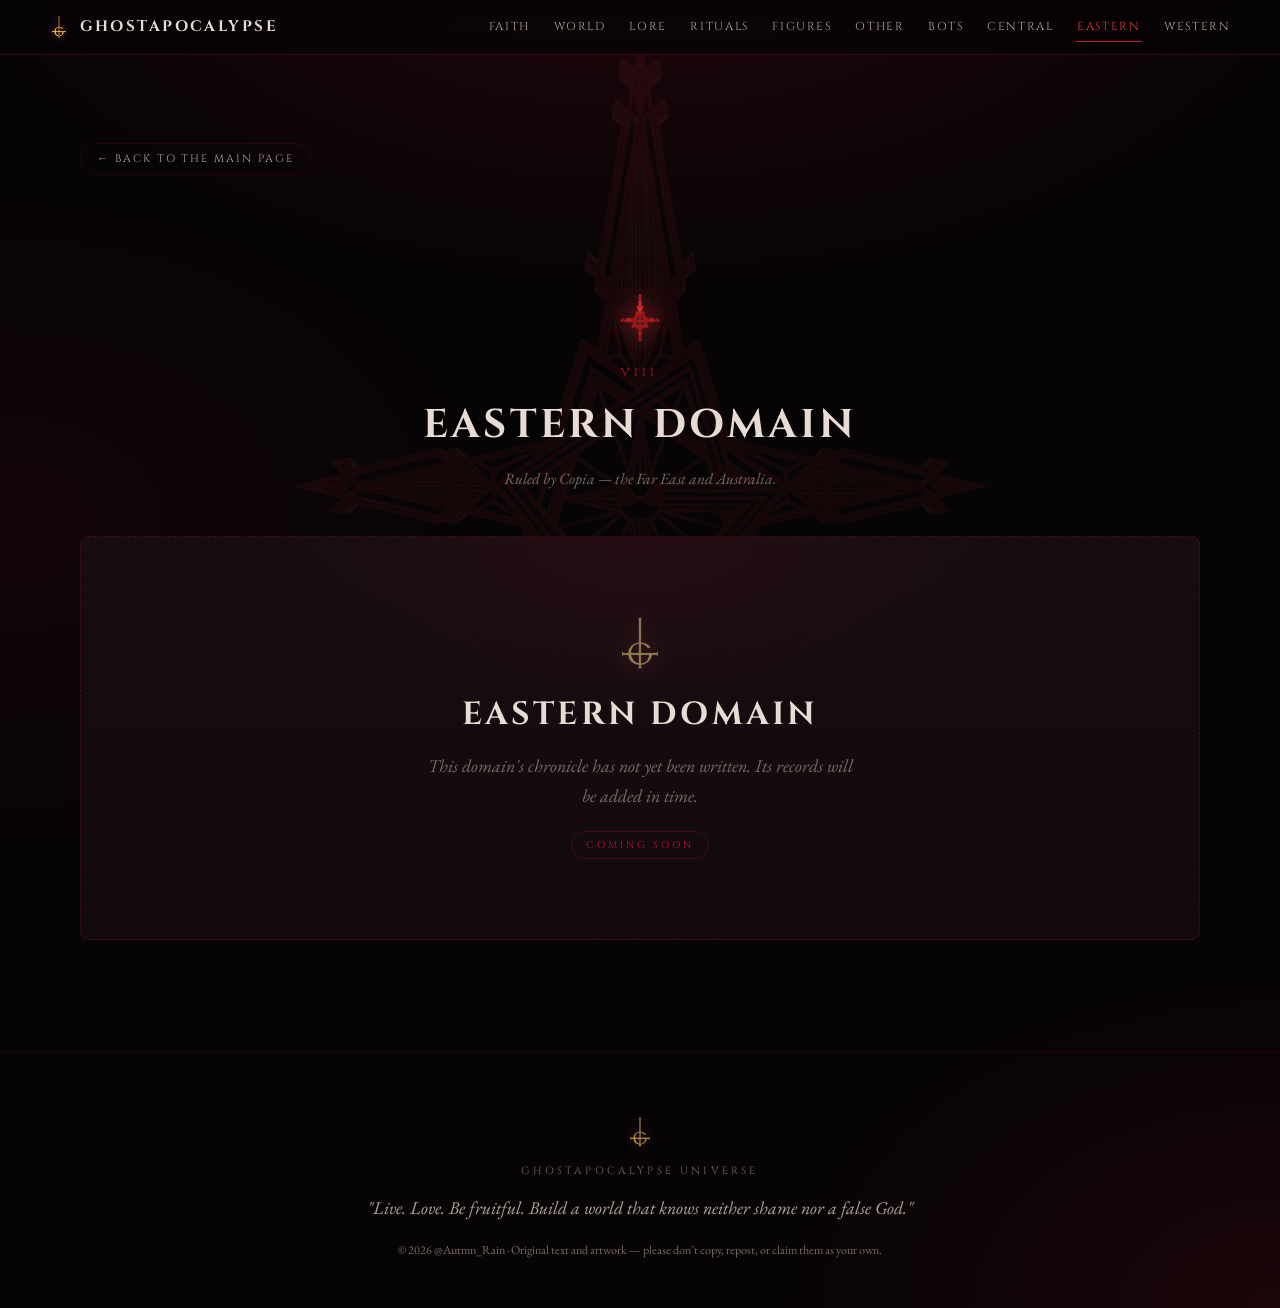
<file: eastern.html>
<!DOCTYPE html>
<html lang="en">
<head>
<meta charset="UTF-8" />
<meta name="viewport" content="width=device-width, initial-scale=1.0" />
<title>Eastern Domain — Ghostapocalypse Universe</title>
<meta name="description" content="The Eastern Domain of the Empire of Emeritus III — ruled by Copia." />
<link rel="preconnect" href="https://fonts.googleapis.com" />
<link rel="preconnect" href="https://fonts.gstatic.com" crossorigin />
<link href="https://fonts.googleapis.com/css2?family=Cinzel:wght@400;600;700;900&family=EB+Garamond:ital,wght@0,400;0,500;1,400&display=swap" rel="stylesheet" />
<link rel="stylesheet" href="styles.css" />
<script defer src="analytics.js"></script>
</head>
<body class="domain-page eastern-page">

<div class="bg-pentagram" aria-hidden="true"></div>

<!-- ===================== HEADER ===================== -->
<header class="topbar">
  <div class="brand">
    <img class="gru" src="grucifix.png" alt="Grucifix" />
    Ghostapocalypse
  </div>
  <nav class="nav">
    <a href="index.html#faith">Faith</a>
    <a href="index.html#world">World</a>
    <a href="index.html#lore">Lore</a>
    <a href="index.html#rituals">Rituals</a>
    <a href="index.html#figures">Figures</a>
    <a href="index.html#other">Other</a>
    <a href="index.html#bots">Bots</a>
    <a href="central.html">Central</a>
    <a href="eastern.html" class="active" aria-current="page">Eastern</a>
    <a href="western.html">Western</a>
  </nav>
</header>

<main>

  <div class="wrap" style="padding-bottom:0;">
    <a class="back-link" href="index.html">← Back to the Main Page</a>
  </div>

  <!-- ===================== EASTERN DOMAIN ===================== -->
  <section class="block" id="eastern">
    <div class="wrap">
      <div class="section-head">
        <img class="gru" src="Eastern/Grucifix%20IV%20Era%20red-icon.webp" alt="Grucifix of the IV era" />
        <span class="section-num">VIII</span>
        <h2>Eastern Domain</h2>
        <p class="sub">Ruled by Copia — the Far East and Australia.</p>
      </div>
      <div class="domain-empty">
        <img class="gru" src="grucifix.png" alt="" aria-hidden="true" />
        <h3>Eastern Domain</h3>
        <p>This domain's chronicle has not yet been written. Its records will be added in time.</p>
        <span class="soon">Coming Soon</span>
      </div>
    </div>
  </section>

</main>

<!-- ===================== FOOTER ===================== -->
<footer>
  <img class="gru" src="grucifix.png" alt="" aria-hidden="true" />
  <div class="fz">Ghostapocalypse Universe</div>
  <div class="fq">"Live. Love. Be fruitful. Build a world that knows neither shame nor a false God."</div>
  <div class="fcopy">© 2026 @Autmn_Rain · Original text and artwork — please don’t copy, repost, or claim them as your own.</div>
</footer>

</body>
</html>
</file>
<file: styles.css>
﻿  :root {
    --bg: #070405;
    --bg-2: #0d0709;
    --panel: #120a0d;
    --panel-2: #170d10;
    --ink: #e8dbd4;
    --ink-dim: #b7a49b;
    --ink-faint: #7c6a63;
    --red: #c31432;
    --red-bright: #e63946;
    --red-deep: #7a0d20;
    --gold: #c9a24a;
    --line: rgba(195, 20, 50, 0.28);
    --line-soft: rgba(195, 20, 50, 0.14);
    --shadow: 0 20px 60px rgba(0, 0, 0, 0.6);
    --serif: "EB Garamond", Georgia, serif;
    --display: "Cinzel", "Times New Roman", serif;
  }

  * { box-sizing: border-box; }

  html { scroll-behavior: smooth; }

  body {
    margin: 0;
    background:
      radial-gradient(1200px 700px at 50% -10%, rgba(195, 20, 50, 0.16), transparent 60%),
      radial-gradient(900px 600px at 100% 100%, rgba(122, 13, 32, 0.18), transparent 55%),
      radial-gradient(900px 600px at 0 40%, rgba(122, 13, 32, 0.10), transparent 55%),
      var(--bg);
    color: var(--ink);
    font-family: var(--serif);
    font-size: 18px;
    line-height: 1.65;
    -webkit-font-smoothing: antialiased;
    overflow-x: hidden;
  }

  /* fixed rotating pentagram watermark */
  .bg-pentagram {
    position: fixed;
    top: 50%;
    left: 50%;
    width: min(120vh, 120vw);
    height: min(120vh, 120vw);
    transform: translate(-50%, -50%);
    background-image: url("design%20pentargamma.png");
    background-size: contain;
    background-repeat: no-repeat;
    background-position: center;
    opacity: 0.06;
    mix-blend-mode: screen;
    pointer-events: none;
    z-index: 0;
    animation: spin 220s linear infinite;
  }
  @keyframes spin { to { transform: translate(-50%, -50%) rotate(360deg); } }

  img { max-width: 100%; display: block; }

  a { color: var(--red-bright); text-decoration: none; }

  /* ---------- Header ---------- */
  .topbar {
    position: sticky;
    top: 0;
    z-index: 50;
    display: flex;
    align-items: center;
    justify-content: space-between;
    gap: 1rem;
    padding: 0.7rem clamp(1rem, 4vw, 3rem);
    background: rgba(7, 4, 5, 0.82);
    backdrop-filter: blur(10px);
    border-bottom: 1px solid var(--line);
  }
  .brand {
    display: flex;
    align-items: center;
    gap: 0.6rem;
    font-family: var(--display);
    font-weight: 700;
    font-size: 0.95rem;
    letter-spacing: 0.16em;
    color: var(--ink);
    text-transform: uppercase;
  }
  .brand .gru {
    width: 22px;
    height: 22px;
    object-fit: contain;
    filter: invert(1) sepia(1) saturate(6) hue-rotate(320deg) drop-shadow(0 0 4px rgba(230, 57, 70, 0.7));
    mix-blend-mode: screen;
  }
  .nav {
    display: flex;
    gap: clamp(0.5rem, 1.6vw, 1.4rem);
    flex-wrap: wrap;
    justify-content: flex-end;
  }
  .nav a {
    font-family: var(--display);
    font-size: 0.72rem;
    letter-spacing: 0.14em;
    text-transform: uppercase;
    color: var(--ink-dim);
    padding: 0.35rem 0.1rem;
    border-bottom: 1px solid transparent;
    transition: color 0.2s, border-color 0.2s;
  }
  .nav a:hover { color: var(--red-bright); border-color: var(--red); }

  /* ---------- Hero ---------- */
  .hero {
    position: relative;
    z-index: 1;
    text-align: center;
    padding: clamp(3.5rem, 10vw, 7rem) clamp(1rem, 5vw, 3rem) clamp(2.5rem, 6vw, 4rem);
  }
  .hero .sigil {
    width: clamp(120px, 20vw, 190px);
    margin: 0 auto clamp(1.2rem, 3vw, 2rem);
    filter: drop-shadow(0 0 26px rgba(195, 20, 50, 0.55));
    mix-blend-mode: screen;
  }
  .hero .eyebrow {
    font-family: var(--display);
    letter-spacing: 0.5em;
    text-transform: uppercase;
    font-size: 0.75rem;
    color: var(--red-bright);
    margin-bottom: 1.2rem;
    padding-left: 0.5em;
  }
  h1.hero-title {
    font-family: var(--display);
    font-weight: 900;
    font-size: clamp(2.2rem, 8vw, 5.2rem);
    line-height: 1.02;
    letter-spacing: 0.03em;
    margin: 0;
    background: linear-gradient(180deg, #fff 0%, #e8c9c9 45%, var(--red-bright) 100%);
    -webkit-background-clip: text;
    background-clip: text;
    -webkit-text-fill-color: transparent;
    text-shadow: 0 0 60px rgba(195, 20, 50, 0.35);
  }
  .hero .lede {
    max-width: 640px;
    margin: 1.5rem auto 0;
    color: var(--ink-dim);
    font-size: clamp(1rem, 2.2vw, 1.15rem);
    font-style: italic;
  }
  .scroll-hint {
    display: inline-block;
    margin-top: 2.2rem;
    font-family: var(--display);
    font-size: 0.65rem;
    letter-spacing: 0.35em;
    text-transform: uppercase;
    color: var(--ink-faint);
  }

  /* ---------- Layout ---------- */
  main { position: relative; z-index: 1; }

  .wrap {
    width: min(1120px, 92vw);
    margin: 0 auto;
    padding: clamp(2rem, 5vw, 3.5rem) 0;
  }

  section.block {
    padding: clamp(2rem, 5vw, 3.5rem) 0;
    border-top: 1px solid var(--line-soft);
  }
  section.block:first-of-type { border-top: none; }

  .section-head {
    text-align: center;
    margin-bottom: clamp(1.6rem, 4vw, 2.8rem);
  }
  .section-head .gru {
    width: 30px;
    height: 34px;
    object-fit: contain;
    margin: 0 auto 0.9rem;
    filter: invert(1) sepia(1) saturate(5) hue-rotate(320deg) drop-shadow(0 0 6px rgba(230, 57, 70, 0.6));
    mix-blend-mode: screen;
    opacity: 0.9;
  }
  .section-head h2 {
    font-family: var(--display);
    font-weight: 700;
    font-size: clamp(1.5rem, 4.2vw, 2.5rem);
    letter-spacing: 0.08em;
    text-transform: uppercase;
    margin: 0;
    color: var(--ink);
  }
  .section-head .sub {
    color: var(--ink-faint);
    font-style: italic;
    margin-top: 0.5rem;
    font-size: 0.98rem;
  }

  .section-num {
    display: block;
    font-family: var(--display);
    color: var(--red);
    letter-spacing: 0.4em;
    font-size: 0.7rem;
    margin-bottom: 0.6rem;
  }

  /* ---------- Tenets ---------- */
  .tenets {
    max-width: 820px;
    margin: 0 auto;
    list-style: none;
    counter-reset: tenet;
    padding: 0;
    display: grid;
    gap: 1rem;
  }
  .tenets li {
    counter-increment: tenet;
    position: relative;
    padding: 1.1rem 1.3rem 1.1rem 3.6rem;
    background: linear-gradient(180deg, var(--panel-2), var(--panel));
    border: 1px solid var(--line-soft);
    border-left: 2px solid var(--red);
    border-radius: 4px;
    font-size: 1.06rem;
  }
  .tenets li::before {
    content: counter(tenet, upper-roman);
    position: absolute;
    left: 1rem;
    top: 50%;
    transform: translateY(-50%);
    font-family: var(--display);
    font-weight: 700;
    color: var(--red);
    font-size: 1.1rem;
    min-width: 1.8rem;
  }

  /* ---------- Map ---------- */
  .map-card {
    position: relative;
    margin: 0 auto;
    border: 1px solid var(--line);
    border-radius: 6px;
    padding: 0.6rem;
    background: linear-gradient(180deg, var(--panel-2), var(--panel));
    box-shadow: var(--shadow);
    overflow: hidden;
  }
  .map-card::before {
    content: "";
    position: absolute;
    inset: 0;
    background: radial-gradient(600px 300px at 50% 0, rgba(195, 20, 50, 0.12), transparent 70%);
    pointer-events: none;
  }
  .map-frame {
    position: relative;
    border-radius: 4px;
    overflow: hidden;
    background: #050303;
    cursor: zoom-in;
  }
  .map-frame img {
    width: 100%;
    height: auto;
    transition: transform 0.6s ease;
  }
  .map-frame:hover img { transform: scale(1.02); }
  .map-caption {
    display: flex;
    justify-content: space-between;
    align-items: baseline;
    gap: 1rem;
    padding: 0.8rem 0.4rem 0.2rem;
    font-family: var(--display);
    letter-spacing: 0.12em;
    text-transform: uppercase;
    font-size: 0.72rem;
    color: var(--ink-faint);
    flex-wrap: wrap;
  }
  .map-caption .t { color: var(--ink-dim); }

  /* ---------- Cards / info grid ---------- */
  .grid {
    display: grid;
    grid-template-columns: repeat(auto-fit, minmax(300px, 1fr));
    gap: 1.1rem;
  }
  .card {
    position: relative;
    background: linear-gradient(180deg, var(--panel-2), var(--panel));
    border: 1px solid var(--line-soft);
    border-radius: 6px;
    padding: 1.4rem 1.5rem;
    transition: border-color 0.25s, transform 0.25s;
  }
  .card:hover { border-color: var(--line); transform: translateY(-2px); }
  .card h3 {
    font-family: var(--display);
    font-weight: 700;
    font-size: 1.02rem;
    letter-spacing: 0.09em;
    text-transform: uppercase;
    color: var(--red-bright);
    margin: 0 0 0.6rem;
  }
  .card p { margin: 0; color: var(--ink-dim); font-size: 0.99rem; }
  .card p + p { margin-top: 0.7rem; }
  .card.wide { grid-column: 1 / -1; }

  .card .tag {
    display: inline-block;
    font-family: var(--display);
    font-size: 0.6rem;
    letter-spacing: 0.2em;
    text-transform: uppercase;
    color: var(--gold);
    border: 1px solid rgba(201, 162, 74, 0.4);
    border-radius: 999px;
    padding: 0.12rem 0.55rem;
    margin-bottom: 0.7rem;
  }

  /* quotes */
  .quote {
    margin: 0.9rem 0 0;
    padding: 0.9rem 1.1rem;
    border-left: 2px solid var(--red);
    background: rgba(195, 20, 50, 0.06);
    font-style: italic;
    color: var(--ink);
    border-radius: 0 4px 4px 0;
  }
  .quote cite {
    display: block;
    font-style: normal;
    font-family: var(--display);
    font-size: 0.68rem;
    letter-spacing: 0.15em;
    text-transform: uppercase;
    color: var(--ink-faint);
    margin-top: 0.5rem;
  }

  /* figure / papa cards */
  .figures { display: grid; gap: 1.1rem; }
  .figure-card {
    display: grid;
    grid-template-columns: 130px 1fr;
    gap: 1.4rem;
    align-items: start;
    background: linear-gradient(180deg, var(--panel-2), var(--panel));
    border: 1px solid var(--line-soft);
    border-radius: 6px;
    padding: 1.5rem;
    transition: border-color 0.25s;
  }
  .figure-card:hover { border-color: var(--line); }
  .figure-card .portrait {
    aspect-ratio: 1;
    border-radius: 50%;
    border: 1px solid var(--line);
    display: flex;
    align-items: center;
    justify-content: center;
    background:
      radial-gradient(circle at 50% 40%, rgba(195, 20, 50, 0.18), transparent 70%),
      var(--bg-2);
    font-family: var(--display);
    font-weight: 700;
    font-size: 2rem;
    color: var(--red-bright);
    text-transform: uppercase;
  }
  .figure-card .pname {
    font-family: var(--display);
    font-weight: 700;
    font-size: 1.25rem;
    color: var(--ink);
    margin: 0 0 0.15rem;
    letter-spacing: 0.04em;
  }
  .figure-card .ptitle {
    font-family: var(--display);
    font-size: 0.68rem;
    letter-spacing: 0.18em;
    text-transform: uppercase;
    color: var(--red);
    margin-bottom: 0.7rem;
  }
  .figure-card p { margin: 0; color: var(--ink-dim); font-size: 0.98rem; }
  .figure-card .meta {
    margin-top: 0.7rem;
    padding-top: 0.7rem;
    border-top: 1px dashed var(--line-soft);
    font-size: 0.9rem;
  }
  .figure-card .meta strong { color: var(--ink); font-weight: 500; }
  .figure-card .meta .lbl {
    font-family: var(--display);
    font-size: 0.6rem;
    letter-spacing: 0.18em;
    text-transform: uppercase;
    color: var(--ink-faint);
    display: block;
    margin-bottom: 0.2rem;
  }

  /* hymns list */
  .hymn-list {
    list-style: none;
    padding: 0;
    margin: 0.6rem 0 0;
    display: grid;
    gap: 0.4rem;
  }
  .hymn-list li {
    display: flex;
    justify-content: space-between;
    gap: 1rem;
    border-bottom: 1px dashed var(--line-soft);
    padding-bottom: 0.35rem;
    font-size: 0.98rem;
  }
  .hymn-list .who { color: var(--ink-dim); }
  .hymn-list .song { color: var(--gold); font-family: var(--display); font-size: 0.85rem; letter-spacing: 0.05em; }

  /* ordered ritual sub-sections */
  .ritual-block { margin-top: 1.2rem; }
  .ritual-block h3 {
    font-family: var(--display);
    color: var(--red-bright);
    font-size: 1.05rem;
    letter-spacing: 0.08em;
    text-transform: uppercase;
    margin: 0 0 0.6rem;
  }
  .flow {
    display: inline-flex;
    flex-wrap: wrap;
    align-items: center;
    gap: 0.5rem;
    margin: 0.8rem 0;
    font-family: var(--display);
    font-size: 0.8rem;
    letter-spacing: 0.08em;
    text-transform: uppercase;
  }
  .flow span {
    padding: 0.3rem 0.7rem;
    border: 1px solid var(--line);
    border-radius: 4px;
    background: rgba(195, 20, 50, 0.08);
    color: var(--ink);
  }
  .flow i { color: var(--red-bright); font-style: normal; }

  /* ---------- Placeholder domain panels ---------- */
  .domain-empty {
    display: flex;
    flex-direction: column;
    align-items: center;
    justify-content: center;
    text-align: center;
    padding: clamp(3rem, 8vw, 5rem) 1.5rem;
    border: 1px dashed var(--line);
    border-radius: 8px;
    background:
      radial-gradient(500px 260px at 50% 0, rgba(195, 20, 50, 0.08), transparent 70%),
      linear-gradient(180deg, var(--panel-2), var(--panel));
  }
  .domain-empty .gru {
    width: 46px;
    height: 52px;
    object-fit: contain;
    filter: invert(1) sepia(1) saturate(4) hue-rotate(320deg) drop-shadow(0 0 8px rgba(230, 57, 70, 0.5));
    mix-blend-mode: screen;
    opacity: 0.55;
    margin-bottom: 1.2rem;
  }
  .domain-empty h3 {
    font-family: var(--display);
    font-size: clamp(1.3rem, 3.5vw, 2rem);
    letter-spacing: 0.1em;
    text-transform: uppercase;
    margin: 0 0 0.6rem;
    color: var(--ink);
  }
  .domain-empty p {
    color: var(--ink-faint);
    font-style: italic;
    max-width: 440px;
    margin: 0;
  }
  .domain-empty .soon {
    margin-top: 1.3rem;
    font-family: var(--display);
    font-size: 0.62rem;
    letter-spacing: 0.3em;
    text-transform: uppercase;
    color: var(--red);
    border: 1px solid var(--line);
    border-radius: 999px;
    padding: 0.3rem 0.9rem;
  }

  /* ---------- Footer ---------- */
  footer {
    position: relative;
    z-index: 1;
    text-align: center;
    padding: clamp(2.5rem, 6vw, 4rem) 1rem clamp(2rem, 5vw, 3rem);
    border-top: 1px solid var(--line-soft);
    color: var(--ink-faint);
  }
  footer .gru {
    width: 26px;
    height: 30px;
    object-fit: contain;
    margin: 0 auto 1rem;
    filter: invert(1) sepia(1) saturate(5) hue-rotate(320deg) drop-shadow(0 0 6px rgba(230, 57, 70, 0.5));
    mix-blend-mode: screen;
    opacity: 0.7;
  }
  footer .fz {
    font-family: var(--display);
    letter-spacing: 0.3em;
    text-transform: uppercase;
    font-size: 0.66rem;
  }
  footer .fq {
    font-style: italic;
    margin-top: 0.8rem;
    color: var(--ink-dim);
  }

  /* ---------- Lightbox ---------- */
  .lightbox {
    position: fixed;
    inset: 0;
    z-index: 100;
    display: none;
    align-items: center;
    justify-content: center;
    background: rgba(3, 1, 2, 0.94);
    padding: 2vw;
    cursor: zoom-out;
  }
  .lightbox.open { display: flex; }
  .lightbox img {
    max-width: 96vw;
    max-height: 92vh;
    border: 1px solid var(--line);
    box-shadow: 0 0 80px rgba(195, 20, 50, 0.3);
  }
  .lightbox .cap {
    position: absolute;
    bottom: 2vh;
    left: 0;
    right: 0;
    text-align: center;
    font-family: var(--display);
    font-size: 0.7rem;
    letter-spacing: 0.2em;
    text-transform: uppercase;
    color: var(--ink-faint);
  }

  /* ---------- Responsive ---------- */
  @media (max-width: 720px) {
    body { font-size: 17px; }
    .topbar { flex-direction: column; gap: 0.5rem; padding: 0.6rem 1rem; }
    .nav { justify-content: center; gap: 0.4rem 0.9rem; }
    .nav a { font-size: 0.66rem; }
    .figure-card { grid-template-columns: 1fr; text-align: center; }
    .figure-card .portrait { width: 96px; height: 96px; margin: 0 auto; font-size: 1.6rem; }
  }

  /* respect reduced motion */
  @media (prefers-reduced-motion: reduce) {
    .bg-pentagram { animation: none; }
    html { scroll-behavior: auto; }
    .map-frame:hover img { transform: none; }
  }

  /* ---------- Domain pages ---------- */
  body.domain-page {
    display: flex;
    flex-direction: column;
    min-height: 100vh;
  }
  body.domain-page main { flex: 1; }

  .back-link {
    display: inline-flex;
    align-items: center;
    gap: 0.4rem;
    margin: clamp(1.4rem, 3vw, 2rem) 0 0;
    font-family: var(--display);
    font-size: 0.68rem;
    letter-spacing: 0.18em;
    text-transform: uppercase;
    color: var(--ink-dim);
    border: 1px solid var(--line-soft);
    border-radius: 999px;
    padding: 0.4rem 1rem;
    transition: color 0.2s, border-color 0.2s;
  }
  .back-link:hover { color: var(--red-bright); border-color: var(--red); }

  .nav a.active {
    color: var(--red-bright);
    border-color: var(--red);
  }

  /* ---------- Domain content (Western) ---------- */
  .lede-block {
    max-width: 880px;
    margin: 0 auto;
  }
  .lede-block p {
    color: var(--ink-dim);
    margin: 0;
    font-size: 1.06rem;
  }

  .prose {
    max-width: 900px;
    margin: 0.9rem 0 0;
    color: var(--ink-dim);
  }

  .subhead {
    margin: clamp(2.6rem, 6vw, 3.8rem) 0 0.4rem;
    text-align: center;
  }
  .subhead h3 {
    font-family: var(--display);
    font-weight: 700;
    font-size: clamp(1.3rem, 3.4vw, 1.9rem);
    letter-spacing: 0.16em;
    text-transform: uppercase;
    color: var(--ink);
    margin: 0;
  }
  .subhead::after {
    content: "";
    display: block;
    width: 74px;
    height: 1px;
    margin: 0.9rem auto 0;
    background: linear-gradient(90deg, transparent, var(--red), transparent);
  }

  .subject-head {
    margin: clamp(1.9rem, 4.5vw, 2.8rem) 0 0.2rem;
  }
  .subject-head h4 {
    font-family: var(--display);
    font-weight: 700;
    font-size: clamp(1.05rem, 2.6vw, 1.4rem);
    letter-spacing: 0.1em;
    text-transform: uppercase;
    color: var(--red-bright);
    margin: 0;
  }
  .subject-head p {
    color: var(--ink-faint);
    font-style: italic;
    font-size: 0.95rem;
    margin: 0.25rem 0 0;
  }

  .minihead {
    font-family: var(--display);
    font-size: 0.7rem;
    letter-spacing: 0.2em;
    text-transform: uppercase;
    color: var(--ink-faint);
    margin: 1.5rem 0 0.55rem;
  }

  /* clickable images */
  .photo-frame {
    position: relative;
    display: block;
    border: 1px solid var(--line-soft);
    border-radius: 6px;
    overflow: hidden;
    background: #050303;
    cursor: zoom-in;
    box-shadow: var(--shadow);
  }
  .photo-frame img {
    width: 100%;
    height: auto;
    transition: transform 0.6s ease;
  }
  .photo-frame:hover img { transform: scale(1.03); }

  .photo-single {
    max-width: 760px;
    margin: 0.7rem auto 0;
  }

  .gallery {
    display: grid;
    grid-template-columns: repeat(auto-fit, minmax(240px, 1fr));
    gap: 1rem;
    align-items: start;
    margin-top: 0.5rem;
  }
  .gallery.wide {
    grid-template-columns: repeat(auto-fit, minmax(320px, 1fr));
  }

  /* discography */
  .disk {
    list-style: none;
    padding: 0;
    margin: 0.4rem 0 0;
    display: grid;
    gap: 0.5rem;
  }
  .disk li {
    display: grid;
    grid-template-columns: 3.4rem 1fr;
    gap: 0.9rem;
    padding: 0.6rem 0.85rem;
    border: 1px solid var(--line-soft);
    border-left: 2px solid var(--red);
    border-radius: 4px;
    background: rgba(195, 20, 50, 0.05);
    font-size: 0.96rem;
    color: var(--ink-dim);
  }
  .disk .yr {
    font-family: var(--display);
    color: var(--gold);
    letter-spacing: 0.08em;
    font-size: 0.9rem;
  }
  .disk .rel strong {
    color: var(--ink);
    font-weight: 500;
  }
  .disk .rel em {
    color: var(--ink-faint);
    font-style: italic;
  }

  /* song pills */
  .pills {
    list-style: none;
    display: flex;
    flex-wrap: wrap;
    gap: 0.4rem;
    margin: 0.2rem 0 0;
    padding: 0;
  }
  .pills li {
    font-family: var(--display);
    font-size: 0.7rem;
    letter-spacing: 0.06em;
    color: var(--ink-dim);
    border: 1px solid var(--line-soft);
    border-radius: 999px;
    padding: 0.22rem 0.7rem;
    background: rgba(195, 20, 50, 0.06);
  }

  /* people (siblings) */
  .people {
    display: grid;
    grid-template-columns: repeat(auto-fit, minmax(200px, 1fr));
    gap: 1.1rem;
    margin-top: 0.8rem;
    align-items: start;
  }
  .person-card {
    background: linear-gradient(180deg, var(--panel-2), var(--panel));
    border: 1px solid var(--line-soft);
    border-radius: 6px;
    padding: 0.9rem 0.9rem 1.1rem;
    text-align: center;
  }
  .person-card .photo-frame {
    margin-bottom: 0.8rem;
    box-shadow: none;
  }
  .person-card h4 {
    font-family: var(--display);
    font-weight: 700;
    font-size: 1.05rem;
    letter-spacing: 0.06em;
    color: var(--ink);
    margin: 0 0 0.15rem;
  }
  .person-card .role {
    font-family: var(--display);
    font-size: 0.6rem;
    letter-spacing: 0.18em;
    text-transform: uppercase;
    color: var(--red);
  }

  /* floor stack */
  .floors {
    list-style: none;
    padding: 0;
    margin: 0.4rem 0 0;
    display: grid;
    gap: 0.4rem;
  }
  .floors li {
    display: grid;
    grid-template-columns: 8.5rem 1fr;
    gap: 1rem;
    padding: 0.55rem 0.9rem;
    border-left: 2px solid var(--red);
    background: linear-gradient(90deg, rgba(195, 20, 50, 0.08), transparent);
    font-size: 0.97rem;
    color: var(--ink-dim);
  }
  .floors .fl {
    font-family: var(--display);
    font-size: 0.66rem;
    letter-spacing: 0.14em;
    text-transform: uppercase;
    color: var(--red-bright);
    align-self: center;
  }

  /* location cards */
  .loc-grid {
    display: grid;
    grid-template-columns: repeat(auto-fit, minmax(300px, 1fr));
    gap: 1.2rem;
    align-items: start;
  }
  .loc-card {
    background: linear-gradient(180deg, var(--panel-2), var(--panel));
    border: 1px solid var(--line-soft);
    border-radius: 6px;
    overflow: hidden;
  }
  .loc-card .photo-frame {
    border: 0;
    border-bottom: 1px solid var(--line-soft);
    border-radius: 0;
    box-shadow: none;
  }
  .loc-card .loc-body {
    padding: 1rem 1.2rem 1.3rem;
  }
  .loc-card h4 {
    font-family: var(--display);
    font-weight: 700;
    font-size: 1rem;
    letter-spacing: 0.08em;
    text-transform: uppercase;
    color: var(--red-bright);
    margin: 0 0 0.45rem;
  }
  .loc-card p {
    margin: 0;
    color: var(--ink-dim);
    font-size: 0.96rem;
  }

  @media (max-width: 720px) {
    .floors li { grid-template-columns: 1fr; gap: 0.15rem; }
    .disk li { grid-template-columns: 1fr; gap: 0.2rem; }
  }

  /* ---------- Audio ---------- */
  .audio-block {
    max-width: 760px;
    margin: 0.9rem auto 0;
    padding: 0.95rem 1.1rem;
    background: linear-gradient(180deg, var(--panel-2), var(--panel));
    border: 1px solid var(--line-soft);
    border-radius: 6px;
  }
  .audio-block audio {
    display: block;
    width: 100%;
    accent-color: var(--red);
  }

  /* ---------- Central Domain theming ---------- */
  /* Terzo's grucifix as a static page watermark */
  .central-page .bg-pentagram {
    background-image: url("Central%20Domain/Grucifix%20Terzo%20Era%20gold.webp");
    animation: none;
    opacity: 0.09;
  }

  /* Terzo's grucifix in the section head — gilded with a soft glow */
  .central-page .section-head .gru {
    width: 44px;
    height: 50px;
    filter: sepia(1) saturate(4.5) hue-rotate(10deg) brightness(1.12)
      drop-shadow(0 0 10px rgba(201, 162, 74, 0.75))
      drop-shadow(0 0 26px rgba(201, 162, 74, 0.35));
    opacity: 1;
  }

  /* ---------- Eastern Domain theming ---------- */
  /* The IV era grucifix as a static page watermark */
  .eastern-page .bg-pentagram {
    background-image: url("Eastern/Grucifix%20IV%20Era%20red.webp");
    animation: none;
    opacity: 0.09;
    width: min(100vh, 100vw);
    height: min(100vh, 100vw);
  }

  /* The IV era grucifix in the section head — bright red glow */
  .eastern-page .section-head .gru {
    width: 54px;
    height: 62px;
    filter: brightness(1.1) saturate(1.15)
      drop-shadow(0 0 10px rgba(230, 57, 70, 0.9))
      drop-shadow(0 0 26px rgba(230, 57, 70, 0.45));
    opacity: 1;
  }

  /* ---------- Bots ---------- */
  #bots { scroll-margin-top: 5.5rem; }

  .bot-credit {
    text-align: center;
    color: var(--ink-dim);
    font-size: 0.98rem;
    margin: 0.7rem 0 0;
  }
  .bot-credit a { color: var(--red-bright); }
  .bot-credit .adult {
    display: inline-block;
    vertical-align: middle;
    font-family: var(--display);
    font-size: 0.58rem;
    letter-spacing: 0.16em;
    text-transform: uppercase;
    color: var(--red-bright);
    border: 1px solid var(--line);
    border-radius: 999px;
    padding: 0.1rem 0.5rem;
  }

  .bot-grid {
    display: grid;
    grid-template-columns: repeat(auto-fit, minmax(250px, 1fr));
    gap: 1.1rem;
    margin-top: 0.6rem;
    align-items: start;
  }
  .bot-grid.single {
    grid-template-columns: minmax(250px, 360px);
    justify-content: center;
  }

  .bot-links {
    display: flex;
    flex-wrap: wrap;
    gap: 0.5rem;
    margin-top: 0.9rem;
  }
  .bot-link {
    display: inline-block;
    font-family: var(--display);
    font-size: 0.62rem;
    letter-spacing: 0.13em;
    text-transform: uppercase;
    color: var(--ink-dim);
    border: 1px solid var(--line-soft);
    border-radius: 999px;
    padding: 0.34rem 0.85rem;
    transition: color 0.2s, border-color 0.2s;
  }
  .bot-link:hover { color: var(--red-bright); border-color: var(--red); }
  .bot-link.disabled {
    color: var(--ink-faint);
    border-style: dashed;
    cursor: default;
    pointer-events: none;
  }

  .copyright {
    max-width: 820px;
    margin: 1.8rem auto 0;
    text-align: center;
    font-size: 0.82rem;
    line-height: 1.6;
    color: var(--ink-faint);
  }
  .copyright a { color: var(--red-bright); }

  .fcopy {
    margin-top: 1.1rem;
    font-size: 0.76rem;
    line-height: 1.6;
    color: var(--ink-faint);
  }
</file>
